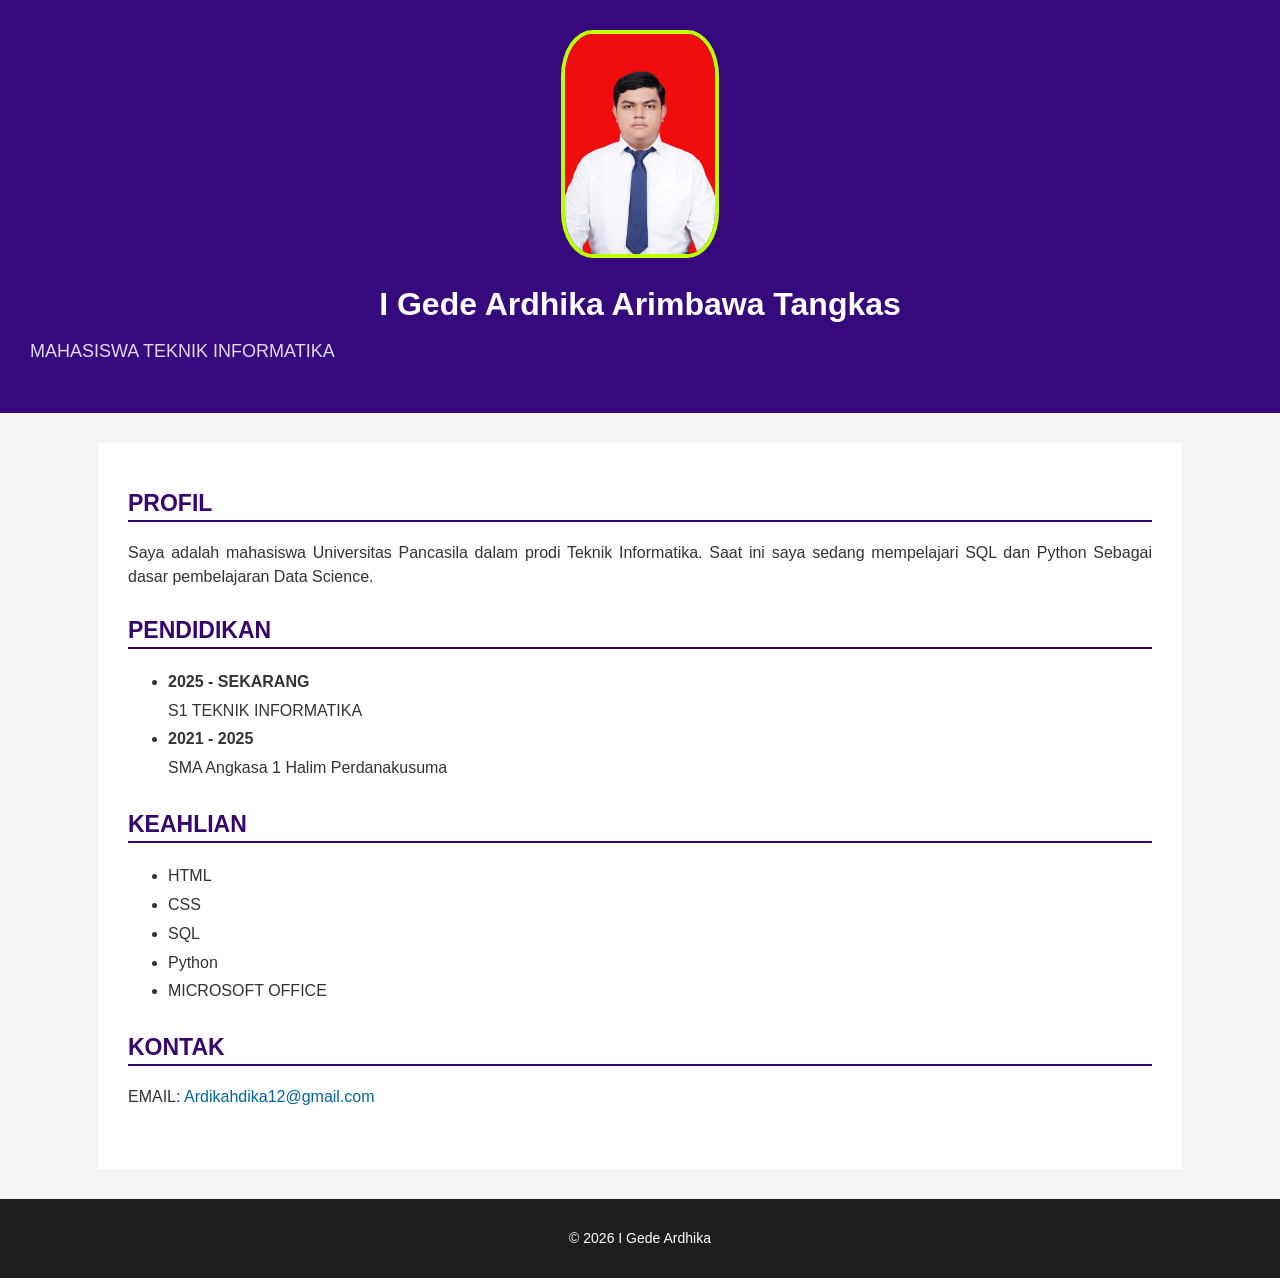
<file: index.html>
<!DOCTYPE HTML>
<HTML LANG="ID">

<HEAD>
    <META CHARSET="UTF-8">
    <META NAME="VIEWPORT" CONTENT="WIDTH=DEVICE-WIDTH, INITIAL-SCALE=1.0">
    <TITLE>LowTierProfile</TITLE>
    <!-- MENGHUBUNGKAN HTML DENGAN FILE CSS -->
    <LINK REL="STYLESHEET" HREF="CSS/Style.css">
</HEAD>

<BODY>
    <HEADER>
        <IMG SRC="Images/myself.jpeg" ALT="FOTO PROFIL MAHASISWA" CLASS="FOTO-PROFIL">
        <H1>I Gede Ardhika Arimbawa Tangkas</H1>
        <P CLASS="PROFESI">
            MAHASISWA TEKNIK INFORMATIKA
        </P>
    </HEADER>
    <MAIN>
        <!-- PROFIL -->
        <SECTION>
            <H2>PROFIL</H2>
            <P>
                Saya adalah mahasiswa Universitas Pancasila dalam prodi Teknik Informatika.
                Saat ini saya sedang mempelajari SQL dan Python Sebagai dasar pembelajaran Data Science.
            </P>
        </SECTION>
        <!-- PENDIDIKAN -->
        <SECTION>
            <H2>PENDIDIKAN</H2>
            <UL>
                <LI> <STRONG>2025 - SEKARANG</STRONG><BR> S1 TEKNIK INFORMATIKA </LI>
                <LI> <STRONG>2021 - 2025</STRONG><BR> SMA Angkasa 1 Halim Perdanakusuma </LI>
            </UL>
        </SECTION>
        <!-- KEAHLIAN-->
        <SECTION>
            <H2>KEAHLIAN</H2>
            <UL>
                <LI>HTML</LI>
                <LI>CSS</LI>
                <LI>SQL</LI>
                <Li>Python</Li>
                <LI>MICROSOFT OFFICE</LI>
            </UL>
        </SECTION>
        <!-- KONTAK -->
        <SECTION>
            <H2>KONTAK</H2>
            <P>
                EMAIL:
                <A HREF="MAILTO:Ardikahdika12@gmail.com">Ardikahdika12@gmail.com </A>
            </P>
        </SECTION>
    </MAIN>
    <FOOTER>
        <P>
            &COPY; 2026 I Gede Ardhika
        </P>
    </FOOTER>
</BODY>

</HTML>
</file>
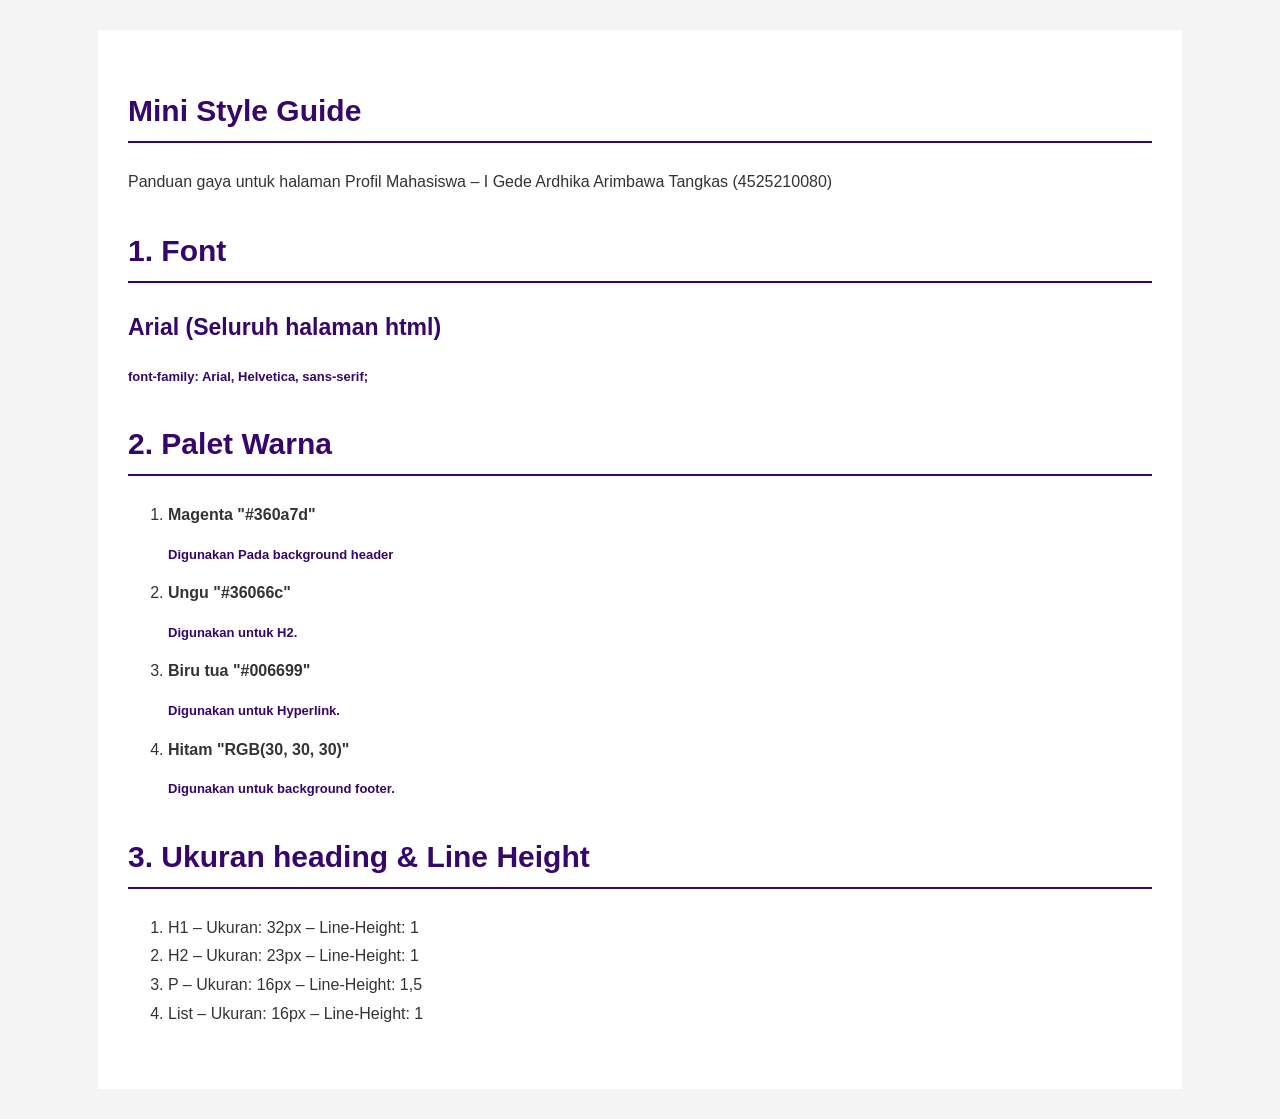
<file: style-guide.html>
<!DOCTYPE HTML>
<HTML LANG="ID">

<HEAD>
    <META CHARSET="UTF-8">
    <META NAME="VIEWPORT" CONTENT="WIDTH=DEVICE-WIDTH, INITIAL-SCALE=1.0">
    <TITLE>Mini Style Guide</TITLE>
    <!-- MENGHUBUNGKAN HTML DENGAN FILE CSS -->
    <LINK REL="STYLESHEET" HREF="CSS/guide.css">
</HEAD>

<BODY>
    <MAIN>
        <section>
            <h1>Mini Style Guide</h1>
            <p>
                Panduan gaya untuk halaman Profil Mahasiswa – I Gede Ardhika Arimbawa Tangkas (4525210080)
            </p>
        </section>
        <SECTION>
            <H1>1. Font</H1>
            <P>
            <h2>Arial (Seluruh halaman html)</h2>
            <h3>font-family: Arial, Helvetica, sans-serif;</h3>
            </P>
        </SECTION>
        <SECTION>
            <H1>2. Palet Warna</H1>
            <ol>
                <LI> <STRONG> Magenta "#360a7d"</STRONG><BR>
                    <h3>Digunakan Pada background header</h3>
                </LI>
                <LI> <STRONG>Ungu "#36066c"</STRONG><BR>
                    <h3>Digunakan untuk H2.</h3>
                </LI>
                <LI> <STRONG>Biru tua "#006699"</STRONG><BR>
                    <h3>Digunakan untuk Hyperlink.</h3>
                </LI>
                <LI> <STRONG>Hitam "RGB(30, 30, 30)"</STRONG><BR>
                    <h3>Digunakan untuk background footer.</h3>
                </LI>
            </ol>
        </SECTION>

        <SECTION>
            <H1>3. Ukuran heading & Line Height</H1>
            <ol>
                <LI>H1 – Ukuran: 32px – Line-Height: 1</LI>
                <LI>H2 – Ukuran: 23px – Line-Height: 1</LI>
                <LI>P – Ukuran: 16px – Line-Height: 1,5</LI>
                <Li>List – Ukuran: 16px – Line-Height: 1</Li>
            </ol>
        </SECTION>
    </MAIN>
</BODY>

</HTML>
</file>
<file: CSS/Style.css>
/*========================= 
  PENGATURAN DASAR HALAMAN 
============================ */
BODY {
    FONT-FAMILY: ARIAL, HELVETICA, SANS-SERIF;
    FONT-SIZE: 16PX;
    LINE-HEIGHT: 1.7;
    BACKGROUND-COLOR: #F4F4F4;
    COLOR: #333333;
    MARGIN: 0;
}

/* =========================
        HEADER 
========================= */
HEADER {
    BACKGROUND-COLOR: #360a7d;
    COLOR: WHITE;
    TEXT-ALIGN: CENTER;
    PADDING: 30PX;
}

HEADER H1 {
    FONT-SIZE: 32PX;
    FONT-WEIGHT: BOLD;
    MARGIN-BOTTOM: 5PX;
    LINE-HEIGHT: 1;
}

.PROFESI {
    FONT-SIZE: 18PX;
    FONT-WEIGHT: NORMAL;
    COLOR: RGBA(255, 255, 255, 0.85);
}

.FOTO-PROFIL {
    WIDTH: 150PX;
    HEIGHT: 220PX;
    BORDER-RADIUS: 20%;
    BORDER: 4PX SOLID rgb(188, 255, 3);
}

/* ========================= 
        KONTEN UTAMA 
========================= */
MAIN {
    WIDTH: 80%;
    MARGIN: 30PX AUTO;
    BACKGROUND-COLOR: WHITE;
    PADDING: 30PX;
}

SECTION {
    MARGIN-BOTTOM: 30PX;
}

H2 {
    COLOR: #36066c;
    FONT-SIZE: 23PX;
    BORDER-BOTTOM: 2PX SOLID #36066c;
    PADDING-BOTTOM: 5PX;
    LINE-HEIGHT: 1;
}

P {
    FONT-SIZE: 16PX;
    TEXT-ALIGN: JUSTIFY;
    LINE-HEIGHT: 1.5;
}

UL {
    LINE-HEIGHT: 1.8;
}

/* ========================= 
        HYPERLINK 
========================= */

A {
    COLOR: #006699;
    TEXT-DECORATION: NONE;
}

A:HOVER {
    TEXT-DECORATION: UNDERLINE;
}

/* ========================= 
        FOOTER 
========================= */
FOOTER {
    BACKGROUND-COLOR: RGB(30, 30, 30);
    COLOR: WHITE;
    TEXT-ALIGN: CENTER;
    PADDING: 15PX;
}

FOOTER P {
    TEXT-ALIGN: CENTER;
    FONT-SIZE: 14PX;
}
</file>
<file: CSS/guide.css>
/*========================= 
  PENGATURAN DASAR HALAMAN 
============================ */
BODY {
    FONT-FAMILY: ARIAL, HELVETICA, SANS-SERIF;
    FONT-SIZE: 16PX;
    LINE-HEIGHT: 1.7;
    BACKGROUND-COLOR: #F4F4F4;
    COLOR: #333333;
    MARGIN: 0;
}

/* ========================= 
        KONTEN UTAMA 
========================= */
MAIN {
    WIDTH: 80%;
    MARGIN: 30PX AUTO;
    BACKGROUND-COLOR: WHITE;
    PADDING: 30PX;
}

SECTION {
    MARGIN-BOTTOM: 30PX;
}

H2 {
    COLOR: #36066c;
    FONT-SIZE: 23PX;
}

H3 {
    COLOR: #36066c;
    FONT-SIZE: 13PX;
}

h1 {
    COLOR: #36066c;
    FONT-SIZE: 30PX;
    BORDER-BOTTOM: 2PX SOLID #36066c;
    PADDING-BOTTOM: 5PX;
}

P {
    FONT-SIZE: 16PX;
    TEXT-ALIGN: JUSTIFY;
}

oL {
    LINE-HEIGHT: 1.8;
}

/* ========================= 
        HYPERLINK 
========================= */

A {
    COLOR: #006699;
    TEXT-DECORATION: NONE;
}

A:HOVER {
    TEXT-DECORATION: UNDERLINE;
}

/* ========================= 
        FOOTER 
========================= */
FOOTER {
    BACKGROUND-COLOR: RGB(30, 30, 30);
    COLOR: WHITE;
    TEXT-ALIGN: CENTER;
    PADDING: 15PX;
}

FOOTER P {
    TEXT-ALIGN: CENTER;
    FONT-SIZE: 14PX;
}
</file>
